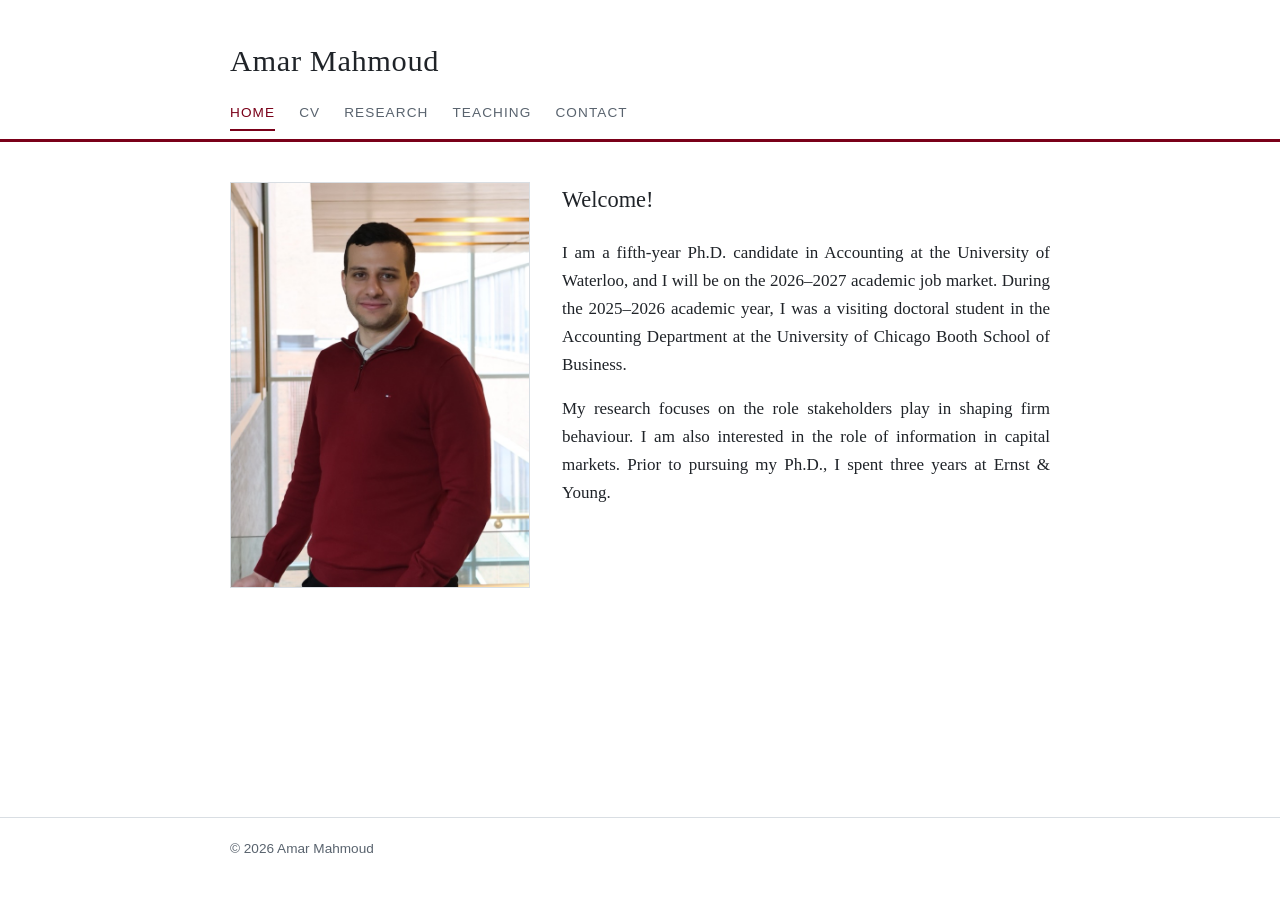
<file: index.html>
<!DOCTYPE html>
<html lang="en">
<head>
  <meta charset="utf-8">
  <meta name="viewport" content="width=device-width, initial-scale=1">
  <title>Amar Mahmoud</title>
  <meta name="description" content="Welcome! I am a fifth-year Ph.D. candidate in Accounting at the University of Waterloo, and I will be on the 2026–2027 academic job market.">
  <link rel="canonical" href="https://amarmahmoud.com/">
  <link rel="stylesheet" href="style.css">
  <script type="application/ld+json">
  {
    "@context": "https://schema.org",
    "@type": "Person",
    "name": "Amar Mahmoud",
    "url": "https://amarmahmoud.com",
    "image": "https://amarmahmoud.com/files/photo.jpg",
    "jobTitle": "Ph.D. Candidate in Accounting",
    "affiliation": {
      "@type": "CollegeOrUniversity",
      "name": "University of Waterloo, School of Accounting and Finance"
    },
    "alumniOf": {
      "@type": "CollegeOrUniversity",
      "name": "Schulich School of Business, York University"
    },
    "knowsAbout": ["Financial Accounting", "Financial Statement Analysis", "Auditing", "Managerial Accounting"],
    "sameAs": ["https://www.linkedin.com/in/amar-mahmoud-cpa-0aa8a5115/"]
  }
  </script>
</head>
<body>

<header>
  <div class="container">
    <h1><a href="index.html">Amar Mahmoud</a></h1>
    <nav>
      <a href="index.html" class="active">Home</a>
      <a href="cv.html">CV</a>
      <a href="research.html">Research</a>
      <a href="teaching.html">Teaching</a>
      <a href="contact.html">Contact</a>
    </nav>
  </div>
</header>

<main>
  <div class="container">
    <div class="home-grid">
      <img class="portrait" src="files/photo.jpg" alt="Photo of Amar Mahmoud">
      <div class="bio">
        <h2>Welcome!</h2>
        <p>
          I am a fifth-year Ph.D. candidate in Accounting at the University of
          Waterloo, and I will be on the 2026&ndash;2027 academic job market.
          During the 2025&ndash;2026 academic year, I was a visiting doctoral
          student in the Accounting Department at the University of Chicago
          Booth School of Business.
        </p>
        <p>
          My research focuses on the role stakeholders play in shaping firm
          behaviour. I am also interested in the role of information in capital
          markets. Prior to pursuing my Ph.D., I spent three years at Ernst
          &amp; Young.
        </p>
      </div>
    </div>
  </div>
</main>

<footer>
  <div class="container">
    &copy; 2026 Amar Mahmoud
  </div>
</footer>

</body>
</html>
</file>
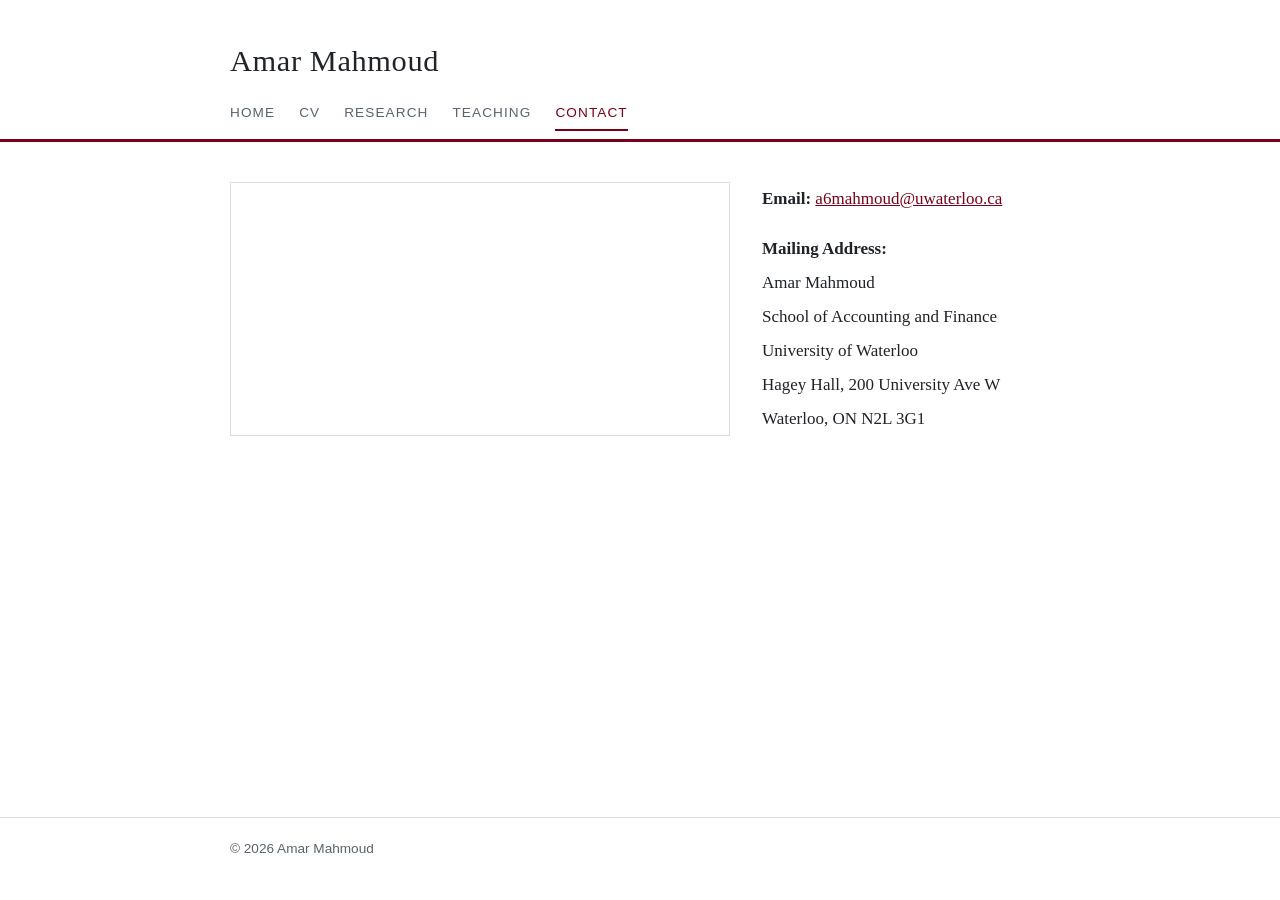
<file: contact.html>
<!DOCTYPE html>
<html lang="en">
<head>
  <meta charset="utf-8">
  <meta name="viewport" content="width=device-width, initial-scale=1">
  <title>Contact — Amar Mahmoud</title>
  <meta name="description" content="Contact information for Amar Mahmoud, Ph.D. candidate in Accounting at the University of Waterloo, School of Accounting and Finance.">
  <link rel="canonical" href="https://amarmahmoud.com/contact.html">
  <link rel="stylesheet" href="style.css">
</head>
<body>

<header>
  <div class="container">
    <h1><a href="index.html">Amar Mahmoud</a></h1>
    <nav>
      <a href="index.html">Home</a>
      <a href="cv.html">CV</a>
      <a href="research.html">Research</a>
      <a href="teaching.html">Teaching</a>
      <a href="contact.html" class="active">Contact</a>
    </nav>
  </div>
</header>

<main>
  <div class="container">
    <div class="contact-grid">
      <div class="map-wrap">
        <iframe
          class="map"
          src="https://maps.google.com/maps?q=Hagey%20Hall%2C%20University%20of%20Waterloo%2C%20200%20University%20Ave%20W%2C%20Waterloo%2C%20ON%20N2L%203G1&z=16&output=embed"
          loading="lazy"
          referrerpolicy="no-referrer-when-downgrade"
          title="Map of Hagey Hall, University of Waterloo"></iframe>
      </div>

      <div class="contact-block">
        <p>
          <strong>Email:</strong>
          <a href="mailto:a6mahmoud@uwaterloo.ca">a6mahmoud@uwaterloo.ca</a>
        </p>

        <p>
          <strong>Mailing Address:</strong><br>
          Amar Mahmoud<br>
          School of Accounting and Finance<br>
          University of Waterloo<br>
          Hagey Hall, 200 University Ave W<br>
          Waterloo, ON N2L 3G1
        </p>
      </div>
    </div>
  </div>
</main>

<footer>
  <div class="container">
    &copy; 2026 Amar Mahmoud
  </div>
</footer>

</body>
</html>
</file>
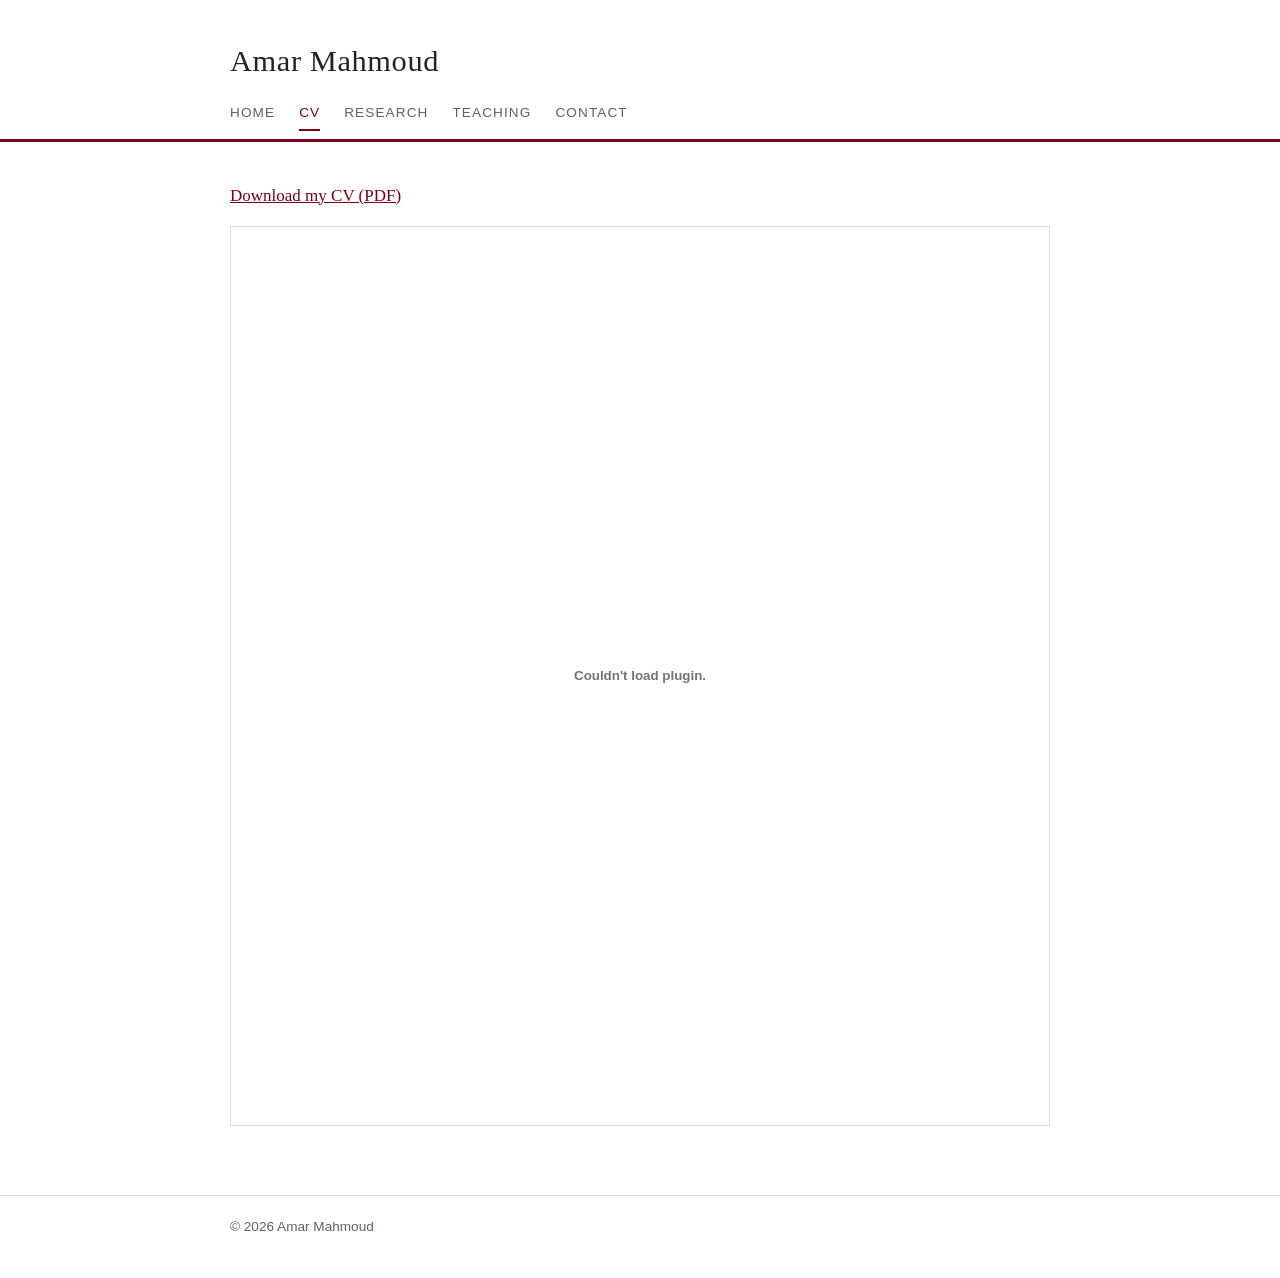
<file: cv.html>
<!DOCTYPE html>
<html lang="en">
<head>
  <meta charset="utf-8">
  <meta name="viewport" content="width=device-width, initial-scale=1">
  <title>CV — Amar Mahmoud</title>
  <meta name="description" content="Curriculum vitae of Amar Mahmoud, Ph.D. candidate in Accounting at the University of Waterloo.">
  <link rel="canonical" href="https://amarmahmoud.com/cv.html">
  <link rel="stylesheet" href="style.css">
</head>
<body>

<header>
  <div class="container">
    <h1><a href="index.html">Amar Mahmoud</a></h1>
    <nav>
      <a href="index.html">Home</a>
      <a href="cv.html" class="active">CV</a>
      <a href="research.html">Research</a>
      <a href="teaching.html">Teaching</a>
      <a href="contact.html">Contact</a>
    </nav>
  </div>
</header>

<main>
  <div class="container">
    <p>
      <a href="files/Amar_Mahmoud_CV_July_2026.pdf">Download my CV (PDF)</a>
    </p>
    <embed class="cv-embed" src="files/Amar_Mahmoud_CV_July_2026.pdf" type="application/pdf">
  </div>
</main>

<footer>
  <div class="container">
    &copy; 2026 Amar Mahmoud
  </div>
</footer>

</body>
</html>
</file>
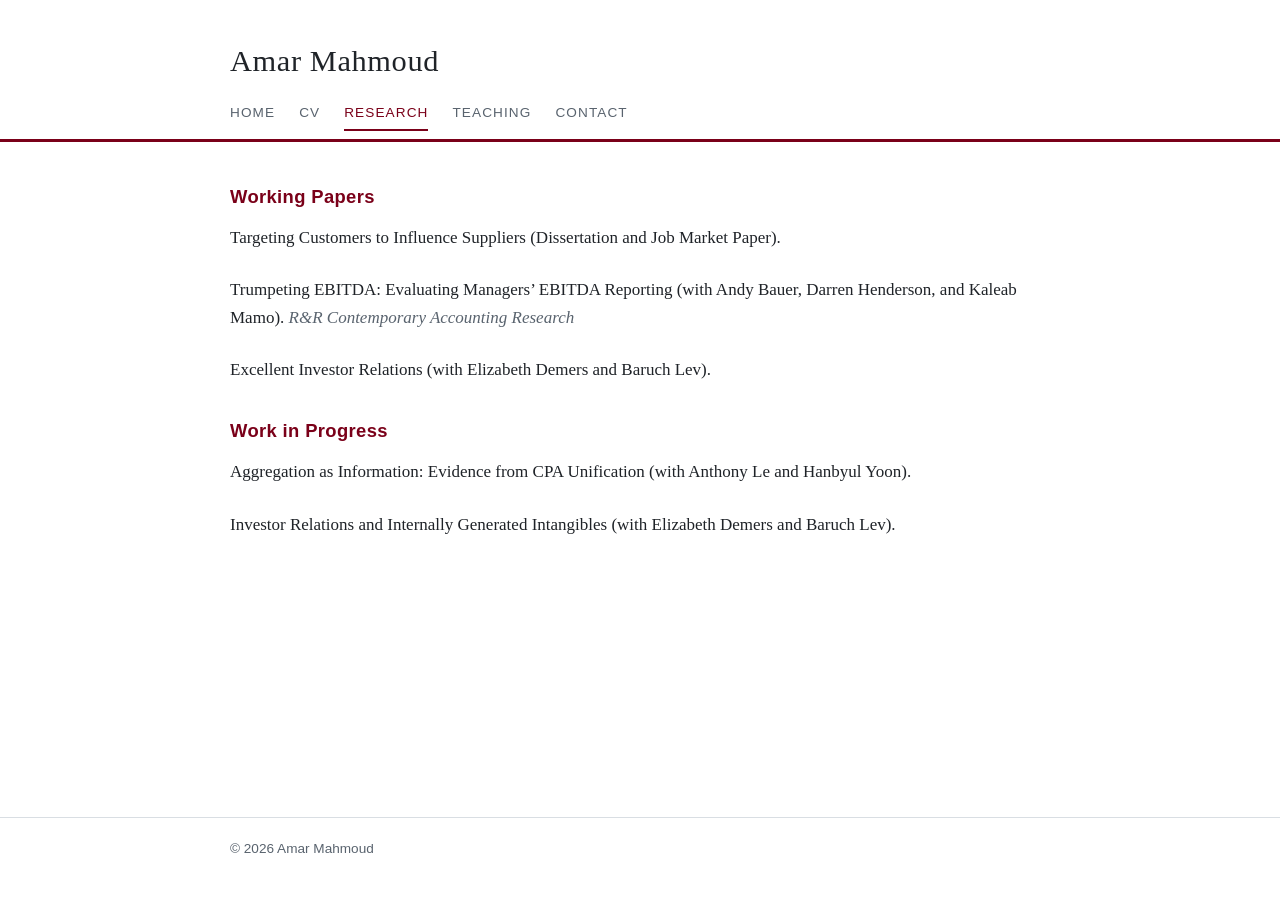
<file: research.html>
<!DOCTYPE html>
<html lang="en">
<head>
  <meta charset="utf-8">
  <meta name="viewport" content="width=device-width, initial-scale=1">
  <title>Research — Amar Mahmoud</title>
  <meta name="description" content="Working papers and work in progress by Amar Mahmoud, Ph.D. candidate in Accounting at the University of Waterloo.">
  <link rel="canonical" href="https://amarmahmoud.com/research.html">
  <link rel="stylesheet" href="style.css">
</head>
<body>

<header>
  <div class="container">
    <h1><a href="index.html">Amar Mahmoud</a></h1>
    <nav>
      <a href="index.html">Home</a>
      <a href="cv.html">CV</a>
      <a href="research.html" class="active">Research</a>
      <a href="teaching.html">Teaching</a>
      <a href="contact.html">Contact</a>
    </nav>
  </div>
</header>

<main>
  <div class="container">
    <h3>Working Papers</h3>

    <div class="pub">
      <div class="title">Targeting Customers to Influence Suppliers (Dissertation and Job Market Paper).</div>
    </div>

    <div class="pub">
      <div class="title">Trumpeting EBITDA: Evaluating Managers&rsquo; EBITDA Reporting (with Andy Bauer, Darren Henderson, and Kaleab Mamo). <span class="venue">R&amp;R Contemporary Accounting Research</span></div>
    </div>

    <div class="pub">
      <div class="title">Excellent Investor Relations (with Elizabeth Demers and Baruch Lev).</div>
    </div>

    <h3>Work in Progress</h3>

    <div class="pub">
      <div class="title">Aggregation as Information: Evidence from CPA Unification (with Anthony Le and Hanbyul Yoon).</div>
    </div>

    <div class="pub">
      <div class="title">Investor Relations and Internally Generated Intangibles (with Elizabeth Demers and Baruch Lev).</div>
    </div>
  </div>
</main>

<footer>
  <div class="container">
    &copy; 2026 Amar Mahmoud
  </div>
</footer>

</body>
</html>
</file>
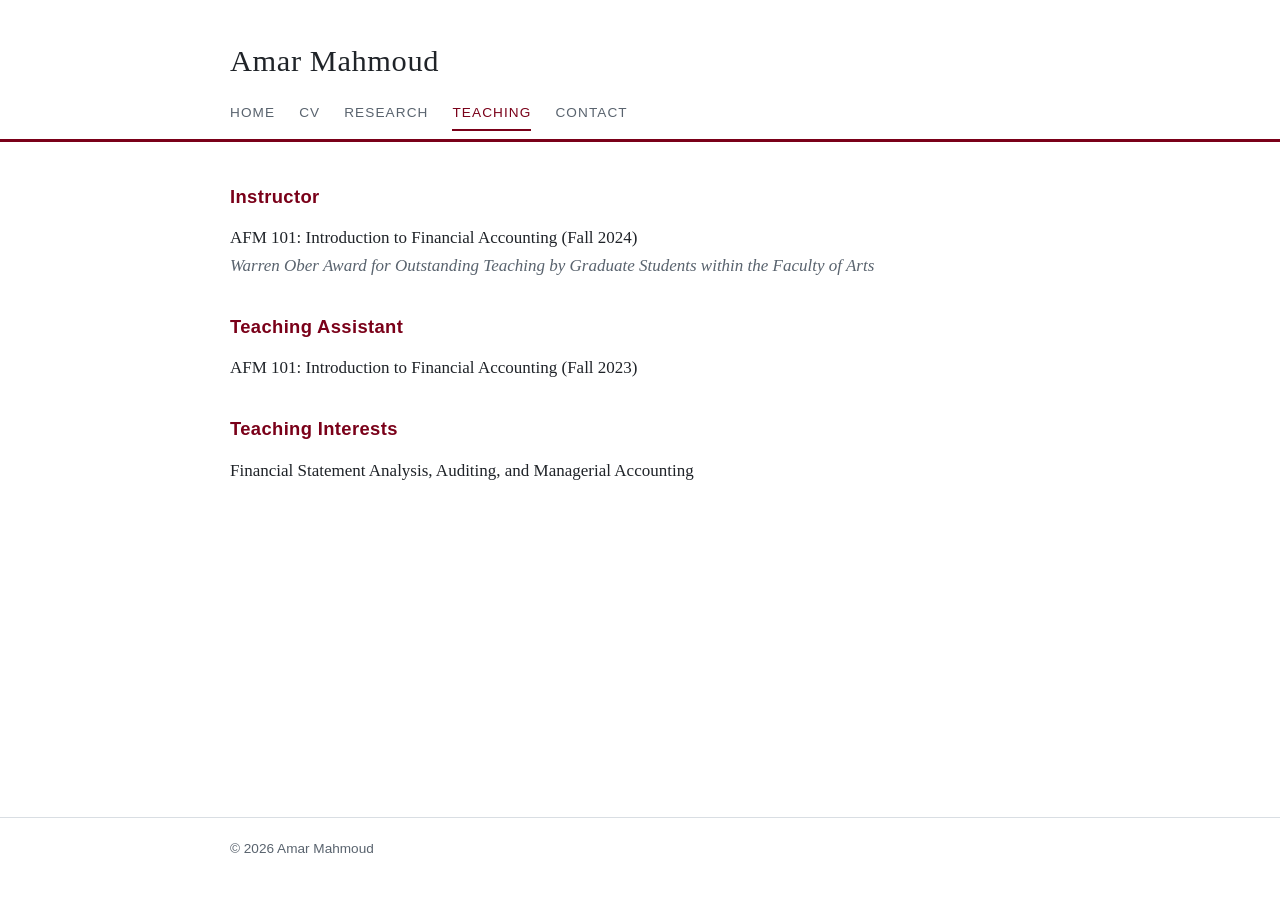
<file: teaching.html>
<!DOCTYPE html>
<html lang="en">
<head>
  <meta charset="utf-8">
  <meta name="viewport" content="width=device-width, initial-scale=1">
  <title>Teaching — Amar Mahmoud</title>
  <meta name="description" content="Teaching experience and interests of Amar Mahmoud, Ph.D. candidate in Accounting at the University of Waterloo.">
  <link rel="canonical" href="https://amarmahmoud.com/teaching.html">
  <link rel="stylesheet" href="style.css">
</head>
<body>

<header>
  <div class="container">
    <h1><a href="index.html">Amar Mahmoud</a></h1>
    <nav>
      <a href="index.html">Home</a>
      <a href="cv.html">CV</a>
      <a href="research.html">Research</a>
      <a href="teaching.html" class="active">Teaching</a>
      <a href="contact.html">Contact</a>
    </nav>
  </div>
</header>

<main>
  <div class="container">
    <h3>Instructor</h3>

    <div class="course">
      <div class="name">AFM 101: Introduction to Financial Accounting (Fall 2024)</div>
      <div class="award">Warren Ober Award for Outstanding Teaching by Graduate Students within the Faculty of Arts</div>
    </div>

    <h3>Teaching Assistant</h3>

    <div class="course">
      <div class="name">AFM 101: Introduction to Financial Accounting (Fall 2023)</div>
    </div>

    <h3>Teaching Interests</h3>

    <p>Financial Statement Analysis, Auditing, and Managerial Accounting</p>
  </div>
</main>

<footer>
  <div class="container">
    &copy; 2026 Amar Mahmoud
  </div>
</footer>

</body>
</html>
</file>
<file: style.css>
/* ===== Base ===== */
:root {
  --text: #1f2328;
  --muted: #59636e;
  --accent: #7a0019;      /* deep maroon accent — change to taste */
  --rule: #d9dee3;
  --bg: #ffffff;
}

* { box-sizing: border-box; margin: 0; padding: 0; }

body {
  font-family: Georgia, "Times New Roman", serif;
  color: var(--text);
  background: var(--bg);
  line-height: 1.65;
  font-size: 17px;
  display: flex;
  flex-direction: column;
  min-height: 100vh;
}

.container {
  max-width: 860px;
  margin: 0 auto;
  padding: 0 1.25rem;
}

/* ===== Header ===== */
header {
  border-bottom: 3px solid var(--accent);
  padding: 2.25rem 0 0.5rem;
}

header h1 {
  font-size: 1.9rem;
  font-weight: normal;
  letter-spacing: 0.02em;
}

header h1 a { color: var(--text); text-decoration: none; }

header .tagline {
  color: var(--muted);
  font-size: 1rem;
  margin-top: 0.2rem;
}

/* ===== Navigation ===== */
nav {
  margin-top: 1rem;
  display: flex;
  flex-wrap: wrap;
  gap: 0.5rem 1.5rem;   /* row gap keeps wrapped links clear of the rule below */
  font-family: Helvetica, Arial, sans-serif;
  font-size: 0.85rem;
  text-transform: uppercase;
  letter-spacing: 0.08em;
}

nav a {
  color: var(--muted);
  text-decoration: none;
  padding-bottom: 0.25rem;
}

nav a:hover { color: var(--accent); }

nav a.active {
  color: var(--accent);
  border-bottom: 2px solid var(--accent);
}

/* ===== Main content ===== */
main {
  padding: 2.5rem 0 3rem;
  flex: 1 0 auto;   /* grow to push the footer to the bottom on short pages */
}

main h2 {
  font-size: 1.4rem;
  font-weight: normal;
  margin-bottom: 1.25rem;
}

main h3 {
  font-size: 1.15rem;
  font-family: Helvetica, Arial, sans-serif;
  letter-spacing: 0.02em;
  color: var(--accent);
  margin: 2rem 0 0.75rem;
}

/* Don't add extra top gap when a heading is the first thing on the page */
main .container > :first-child { margin-top: 0; }

main p { margin-bottom: 1rem; }

main a { color: var(--accent); }

main ul { margin: 0 0 1rem 1.25rem; }

main li { margin-bottom: 0.5rem; }

/* Publication / working-paper entries */
.pub {
  margin-bottom: 1.5rem;
}

.pub .title { font-weight: normal; }

.pub .venue { font-style: italic; color: var(--muted); }

.pub .links {
  font-family: Helvetica, Arial, sans-serif;
  font-size: 0.8rem;
}

/* CV embed */
.cv-embed {
  width: 100%;
  height: 900px;
  border: 1px solid var(--rule);
  margin-bottom: 0.75rem;
}

.cv-fallback {
  font-size: 0.9rem;
  color: var(--muted);
}

/* Courses — styled to match the research (.pub) entries exactly */
.course { margin-bottom: 1.5rem; }
.course .name { font-weight: normal; }
.course .term,
.course .award {
  font-style: italic;
  color: var(--muted);
}

/* Home page portrait */
.home-grid {
  display: flex;
  gap: 2rem;
  align-items: flex-start;
  flex-wrap: wrap;
}

.home-grid .bio { flex: 1 1 380px; }

.home-grid .bio p { text-align: justify; }

.portrait {
  width: 300px;
  max-width: 100%;
  border: 1px solid var(--rule);
}

/* Contact block */
.contact-block { line-height: 2; }
.contact-block p:last-child { margin-bottom: 0; }

.contact-grid {
  display: flex;
  gap: 2rem;
  align-items: flex-start;
  flex-wrap: wrap;
}

.map-wrap {
  flex: 0 0 auto;
  width: 500px;
  max-width: 100%;
  height: 260px;               /* fallback height when stacked on narrow screens */
}

.map {
  width: 100%;
  height: 100%;
  display: block;
  border: 1px solid var(--rule);
}

/* On wider screens, keep the map beside the text and match its height */
@media (min-width: 700px) {
  .contact-grid {
    flex-wrap: nowrap;
    align-items: stretch;
  }
  .map-wrap { height: auto; align-self: stretch; }
  .contact-block { flex: 1 1 auto; }
}

/* ===== Footer ===== */
footer {
  border-top: 1px solid var(--rule);
  padding: 1.25rem 0 2.5rem;
  color: var(--muted);
  font-size: 0.85rem;
  font-family: Helvetica, Arial, sans-serif;
}

footer nav { margin: 0 0 0.75rem; font-size: 0.75rem; }

/* ===== Small screens ===== */
@media (max-width: 540px) {
  /* shrink the type just enough that all five links stay on one line */
  nav {
    font-size: 0.75rem;
    letter-spacing: 0.04em;
    gap: 0.5rem 0.85rem;
  }
  header { padding-top: 1.5rem; }
}
</file>
